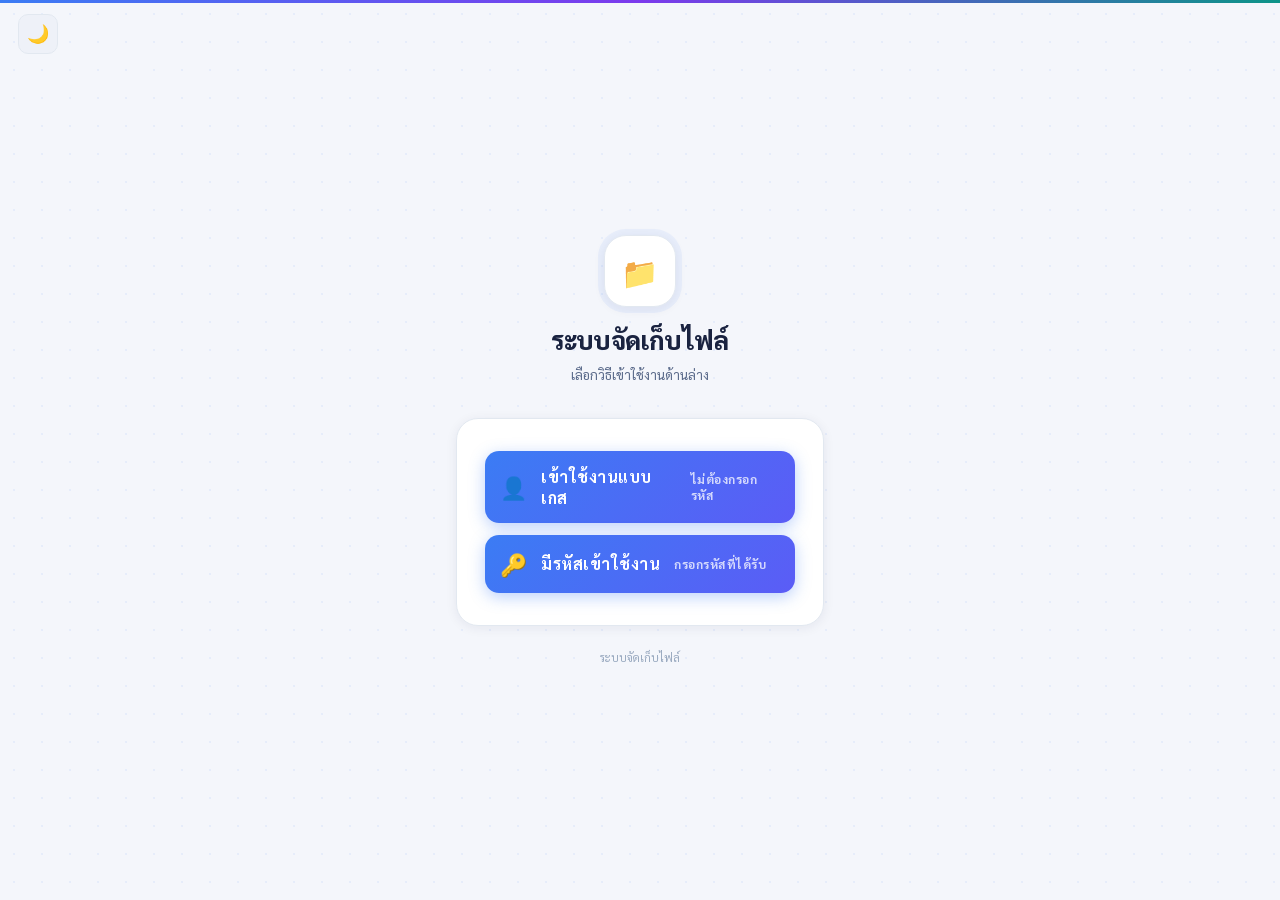
<file: index.html>
<!DOCTYPE html>
<html lang="th">
<head>
<meta charset="UTF-8">
<meta name="viewport" content="width=device-width, initial-scale=1.0">
<title>เข้าสู่ระบบ · ระบบจัดเก็บไฟล์</title>
<link href="https://fonts.googleapis.com/css2?family=Sarabun:wght@300;400;600;700;800&display=swap" rel="stylesheet">
<link rel="stylesheet" href="style.css">
</head>
<body>

<button id="dm-btn" title="สลับ Dark/Light Mode" style="position:fixed;top:14px;left:18px;z-index:9999;">🌙</button>

<div class="login-wrap">
  <div class="brand">
    <div class="brand-ring">📁</div>
    <h1>ระบบจัดเก็บไฟล์</h1>
    <p class="brand-sub">เลือกวิธีเข้าใช้งานด้านล่าง</p>
  </div>

  <div class="login-box">

    <!-- ปุ่มหลัก 2 อัน -->
    <div id="modeSelect">
      <button id="guestBtn" class="mode-btn">
        <span class="mode-icon">👤</span>
        <span class="mode-label">เข้าใช้งานแบบเกส</span>
        <span class="mode-sub">ไม่ต้องกรอกรหัส</span>
      </button>
      <button id="codeBtn" class="mode-btn mode-btn-outline">
        <span class="mode-icon">🔑</span>
        <span class="mode-label">มีรหัสเข้าใช้งาน</span>
        <span class="mode-sub">กรอกรหัสที่ได้รับ</span>
      </button>
    </div>

    <!-- ช่องกรอกรหัส (ซ่อนไว้ก่อน) -->
    <div id="codeSection" class="hidden">
      <button id="backBtn" class="back-btn">← กลับ</button>
      <p class="subtitle" style="margin-bottom:16px;">กรอกรหัสที่ได้รับเพื่อเข้าใช้งาน</p>
      <input type="text" id="codeInput" placeholder="กรอกรหัส" autocomplete="off">
      <button id="loginBtn">เข้าสู่ระบบ</button>
    </div>

    <p id="errorMsg" class="error-msg"></p>
  </div>

  <p class="footer">ระบบจัดเก็บไฟล์</p>
</div>

<script src="config.js"></script>
<script src="darkmode.js"></script>
<script src="login.js"></script>
</body>
</html>
</file>
<file: style.css>
:root {
  --bg: #f4f6fb;
  --bg2: #eef1f8;
  --surface: #ffffff;
  --surface-hover: #f8faff;
  --border: #e2e8f0;
  --border-hover: #c7d4e8;
  --text: #1a2340;
  --text2: #5a6a8a;
  --text3: #9aaac0;
  --blue: #3b7cf4;
  --blue-light: rgba(59,124,244,0.08);
  --green: #10b981;
  --green-light: rgba(16,185,129,0.08);
  --purple: #7c3aed;
  --purple-light: rgba(124,58,237,0.08);
  --teal: #0d9488;
  --teal-light: rgba(13,148,136,0.08);
  --red: #ef4444;
  --red-light: rgba(239,68,68,0.08);
  --shadow: 0 2px 12px rgba(26,35,64,0.07);
  --shadow-hover: 0 8px 32px rgba(26,35,64,0.13);
}

html.dark {
  --bg: #0f1117;
  --bg2: #161b27;
  --surface: #1c2133;
  --surface-hover: #232a40;
  --border: #2a3352;
  --border-hover: #3a4a6e;
  --text: #e8edf8;
  --text2: #8a9abf;
  --text3: #4a5a7a;
  --shadow: 0 2px 12px rgba(0,0,0,0.4);
  --shadow-hover: 0 8px 32px rgba(0,0,0,0.55);
  --blue-light: rgba(59,124,244,0.15);
  --green-light: rgba(16,185,129,0.12);
  --purple-light: rgba(124,58,237,0.15);
  --teal-light: rgba(13,148,136,0.12);
  --red-light: rgba(239,68,68,0.15);
}

* , *::before, *::after { box-sizing: border-box; margin: 0; padding: 0; }

html, body { transition: background-color .35s ease, color .35s ease; }

body {
  font-family: 'Sarabun', sans-serif;
  min-height: 100vh;
  background: var(--bg);
  color: var(--text);
  position: relative;
  overflow-x: hidden;
}

/* จุดไข่ปลาพื้นหลังบางๆ + แถบสีบนสุด ให้ฟีลเดียวกับเว็บต้นแบบ */
body::before {
  content: ''; position: fixed; inset: 0; z-index: 0; pointer-events: none;
  background-image: radial-gradient(circle, rgba(59,124,244,0.07) 1px, transparent 1px);
  background-size: 28px 28px;
}
body::after {
  content: ''; position: fixed; top: 0; left: 0; right: 0; height: 3px; z-index: 10;
  background: linear-gradient(90deg, var(--blue), var(--purple), var(--teal));
}

#dm-btn {
  width: 40px; height: 40px; border-radius: 10px;
  background: var(--bg2); border: 1.5px solid var(--border);
  cursor: pointer;
  display: flex; align-items: center; justify-content: center;
  font-size: 18px; transition: transform .2s ease, background .2s;
  flex-shrink: 0;
}
#dm-btn:hover { background: var(--surface-hover); transform: rotate(18deg); }

/* ---------- หน้าล็อกอิน ---------- */
.login-wrap {
  width: 100%; max-width: 400px;
  margin: 0 auto;
  min-height: 100vh;
  display: flex; flex-direction: column; align-items: center; justify-content: center;
  padding: 24px 16px;
  position: relative; z-index: 1;
}

.brand {
  text-align: center; margin-bottom: 32px;
  animation: slideDown .6s cubic-bezier(.22,.68,0,1.2) both;
}
@keyframes slideDown { from { opacity:0; transform:translateY(-18px); } to { opacity:1; transform:none; } }

.brand-ring {
  width: 72px; height: 72px; border-radius: 22px; margin: 0 auto 16px;
  display: flex; align-items: center; justify-content: center;
  background: var(--surface); border: 1.5px solid var(--border);
  box-shadow: var(--shadow), 0 0 0 6px rgba(59,124,244,0.06);
  font-size: 30px;
}

.brand h1 { font-size: 1.6em; font-weight: 800; letter-spacing: -0.025em; }
.brand-sub { font-size: 0.84em; color: var(--text2); margin-top: 8px; line-height: 1.6; }
.brand-pill {
  display: inline-flex; align-items: center; gap: 5px;
  margin-top: 12px; padding: 5px 14px; border-radius: 20px;
  background: var(--blue-light); border: 1px solid rgba(59,124,244,0.2);
  font-size: 0.72em; font-weight: 700; color: var(--blue); letter-spacing: .05em;
}

.login-box {
  width: 100%;
  background: var(--surface); border: 1.5px solid var(--border);
  border-radius: 22px; padding: 32px 28px;
  box-shadow: var(--shadow);
  text-align: center;
  animation: cardIn .5s ease .15s both;
}
@keyframes cardIn { from { opacity:0; transform:translateY(14px); } to { opacity:1; transform:none; } }

.subtitle { font-size: 0.84em; color: var(--text2); margin-bottom: 22px; line-height: 1.5; }

/* --- ปุ่มเลือกโหมดล็อกอิน --- */
#modeSelect { display: flex; flex-direction: column; gap: 12px; }

.mode-btn {
  width: 100%; padding: 16px 18px;
  background: linear-gradient(135deg, var(--blue), #5b5cf6);
  color: #fff; border: none; border-radius: 14px;
  font-family: 'Sarabun', sans-serif; cursor: pointer;
  display: flex; align-items: center; gap: 14px;
  text-align: left;
  box-shadow: 0 4px 16px rgba(59,124,244,0.3);
  transition: all .2s ease;
}
.mode-btn:hover:not(:disabled) { transform: translateY(-2px); box-shadow: 0 8px 24px rgba(59,124,244,0.4); }
.mode-btn:disabled { opacity: .6; cursor: not-allowed; }

.mode-btn-outline {
  background: var(--bg);
  color: var(--text);
  border: 1.5px solid var(--border);
  box-shadow: var(--shadow);
}
.mode-btn-outline:hover:not(:disabled) { background: var(--surface-hover); box-shadow: var(--shadow-hover); }

.mode-icon { font-size: 22px; flex-shrink: 0; }
.mode-label { font-size: 1em; font-weight: 700; display: block; }
.mode-sub { font-size: 0.76em; opacity: .75; display: block; margin-top: 1px; }

.back-btn {
  background: none; border: none; color: var(--text2);
  font-family: 'Sarabun', sans-serif; font-size: 0.86em; font-weight: 600;
  cursor: pointer; padding: 0; margin-bottom: 16px; display: inline-block;
}
.back-btn:hover { color: var(--blue); }

.login-box input {
  width: 100%; padding: 14px 16px;
  border: 2px solid var(--border); border-radius: 14px;
  background: var(--bg); color: var(--text);
  font-family: 'Sarabun', sans-serif; font-size: 1.1em; font-weight: 600;
  text-align: center; letter-spacing: .08em;
  margin-bottom: 14px; outline: none;
  transition: border-color .2s, box-shadow .2s;
}
.login-box input:focus {
  border-color: var(--blue);
  box-shadow: 0 0 0 3px rgba(59,124,244,0.15);
  background: var(--surface);
}

.login-box button {
  width: 100%; padding: 15px;
  background: linear-gradient(135deg, var(--blue), #5b5cf6);
  color: #fff; border: none; border-radius: 14px;
  font-family: 'Sarabun', sans-serif; font-size: 1em; font-weight: 700;
  cursor: pointer; letter-spacing: .03em;
  box-shadow: 0 4px 16px rgba(59,124,244,0.35);
  transition: all .2s ease;
}
.login-box button:hover:not(:disabled) {
  transform: translateY(-2px);
  box-shadow: 0 8px 24px rgba(59,124,244,0.45);
}
.login-box button:active:not(:disabled) { transform: scale(.97); }
.login-box button:disabled { opacity: .6; cursor: not-allowed; transform: none; }

.error-msg {
  font-size: 0.82em; color: var(--red); font-weight: 600;
  text-align: center; line-height: 1.5;
  min-height: 0;
}
.error-msg:not(:empty) {
  background: var(--red-light); border: 1px solid rgba(239,68,68,0.25);
  border-radius: 12px; padding: 10px 14px; margin-top: 4px;
}

.footer {
  margin-top: 24px; text-align: center; font-size: 0.72em;
  color: var(--text3); position: relative; z-index: 1;
}

/* ---------- หน้าแสดงไฟล์ / แอดมิน ---------- */
.topbar {
  background: var(--surface); border-bottom: 1.5px solid var(--border);
  padding: 16px 24px;
  display: flex; justify-content: space-between; align-items: center;
  position: relative; z-index: 1;
}
.topbar span { font-weight: 700; }

.topbar-actions { display: flex; gap: 10px; }

.topbar button, .secondary-btn {
  padding: 9px 16px;
  background: var(--bg2); color: var(--text);
  border: 1.5px solid var(--border); border-radius: 10px;
  font-family: 'Sarabun', sans-serif; font-size: 0.86em; font-weight: 600;
  cursor: pointer; transition: all .2s ease;
}
.topbar button:hover, .secondary-btn:hover {
  border-color: var(--border-hover);
  background: var(--surface-hover);
}

.hidden { display: none !important; }

.layout {
  display: flex;
  min-height: calc(100vh - 70px);
  position: relative; z-index: 1;
}

.sidebar {
  width: 230px;
  background: var(--surface); border-right: 1.5px solid var(--border);
  padding: 18px;
}

.category-btn {
  display: block; width: 100%; text-align: left;
  padding: 11px 14px; margin-bottom: 6px;
  background: none; border: 1.5px solid transparent; border-radius: 12px;
  cursor: pointer; font-family: 'Sarabun', sans-serif; font-size: 0.9em; color: var(--text2); font-weight: 600;
  transition: all .2s ease;
}
.category-btn:hover { background: var(--bg2); color: var(--text); }
.category-btn.active {
  background: var(--blue-light); border-color: rgba(59,124,244,0.25);
  color: var(--blue);
}

.content { flex: 1; padding: 28px; }

.search-bar { margin-bottom: 20px; display: flex; gap: 12px; flex-wrap: wrap; align-items: center; }
.search-bar input {
  flex: 1; min-width: 200px; max-width: 420px;
  padding: 12px 16px;
  border: 1.5px solid var(--border); border-radius: 12px;
  background: var(--surface); color: var(--text);
  font-family: 'Sarabun', sans-serif; font-size: 0.92em;
  outline: none;
  transition: border-color .2s, box-shadow .2s;
}
.search-bar input:focus {
  border-color: var(--blue);
  box-shadow: 0 0 0 3px rgba(59,124,244,0.15);
}

.breadcrumb { margin-bottom: 18px; font-size: 0.86em; color: var(--text2); }
.crumb-item { cursor: pointer; }
.crumb-item:hover { color: var(--blue); }
.crumb-current { color: var(--text); font-weight: 700; cursor: default; }
.crumb-sep { margin: 0 6px; color: var(--text3); }

.file-grid {
  display: grid;
  grid-template-columns: repeat(auto-fill, minmax(200px, 1fr));
  gap: 16px;
}

.file-card {
  display: block; background: var(--surface);
  border: 1.5px solid var(--border); border-radius: 16px;
  padding: 16px; text-decoration: none; color: var(--text);
  box-shadow: var(--shadow);
  transition: all .2s ease; cursor: pointer;
}
.file-card:hover {
  border-color: var(--border-hover);
  background: var(--surface-hover);
  transform: translateY(-2px);
  box-shadow: var(--shadow-hover);
}

.folder-card { background: var(--blue-light); border-color: rgba(59,124,244,0.2); }
.folder-icon { font-style: normal; }

.file-name { font-size: 0.92em; font-weight: 700; word-break: break-word; margin-bottom: 5px; }
.file-size { font-size: 0.76em; color: var(--text3); font-weight: 600; }

/* การ์ดพรีวิวไฟล์ */
.file-card-preview {
  padding: 0;
  overflow: hidden;
  display: flex;
  flex-direction: column;
}

.card-preview {
  width: 100%;
  aspect-ratio: 3/4;
  background: var(--bg2);
  border-bottom: 1.5px solid var(--border);
  overflow: hidden;
  position: relative;
  flex-shrink: 0;
}

.card-thumb {
  width: 100%; height: 100%;
  object-fit: cover;
  display: block;
  transition: transform .3s ease;
}
.file-card:hover .card-thumb { transform: scale(1.04); }

.card-preview-icon {
  display: flex; align-items: center; justify-content: center;
  font-size: 42px;
  background: color-mix(in srgb, var(--file-color, #6b7280) 10%, var(--bg2));
}

.card-info {
  padding: 12px 14px;
}

.loading, .hint {
  color: var(--text3); font-size: 0.9em;
}

/* ---------- หน้าแอดมิน ---------- */
.admin-layout {
  padding: 28px; max-width: 900px; margin: 0 auto;
  position: relative; z-index: 1;
}

.admin-panel {
  background: var(--surface); border: 1.5px solid var(--border);
  border-radius: 20px; padding: 22px;
  box-shadow: var(--shadow);
}

.panel-header {
  display: flex; justify-content: space-between; align-items: center;
  margin-bottom: 18px;
}
.panel-header h2 { font-size: 1.1em; font-weight: 800; }

.primary-btn {
  background: linear-gradient(135deg, var(--blue), #5b5cf6);
  color: #fff; border: none; padding: 10px 18px; border-radius: 12px;
  cursor: pointer; font-family: 'Sarabun', sans-serif; font-size: 0.88em; font-weight: 700;
  box-shadow: 0 4px 14px rgba(59,124,244,0.3);
  transition: all .2s ease;
}
.primary-btn:hover:not(:disabled) { transform: translateY(-2px); box-shadow: 0 8px 20px rgba(59,124,244,0.4); }
.primary-btn:disabled { opacity: .6; cursor: not-allowed; transform: none; }

.user-table { width: 100%; border-collapse: collapse; font-size: 0.88em; }
.user-table th, .user-table td { text-align: left; padding: 11px 10px; border-bottom: 1px solid var(--border); }
.user-table th { color: var(--text3); font-weight: 700; font-size: 0.85em; text-transform: uppercase; letter-spacing: .03em; }

.row-actions { display: flex; gap: 12px; }

.link-btn {
  background: none; border: none; color: var(--blue);
  cursor: pointer; font-size: 0.88em; font-weight: 700; padding: 0;
  font-family: 'Sarabun', sans-serif;
}
.link-btn.danger { color: var(--red); }

.guest-badge {
  display: inline-block; font-size: 0.72em; font-weight: 700;
  background: var(--teal-light); color: var(--teal);
  border: 1px solid rgba(13,148,136,0.25); border-radius: 8px;
  padding: 1px 7px; margin-left: 5px; vertical-align: middle;
}

.modal-overlay {
  position: fixed; inset: 0; background: rgba(15,17,23,0.5); backdrop-filter: blur(3px);
  display: flex; align-items: center; justify-content: center; z-index: 100;
  animation: fadeIn .2s ease;
}
@keyframes fadeIn { from { opacity:0; } to { opacity:1; } }
.modal-overlay.hidden { display: none; }

.modal-box {
  background: var(--surface); border: 1.5px solid var(--border);
  border-radius: 20px; padding: 26px;
  width: 90%; max-width: 420px; max-height: 85vh; overflow-y: auto;
  box-shadow: var(--shadow-hover);
  animation: cardIn .3s ease both;
}
.modal-box h3 { margin-bottom: 16px; font-size: 1.05em; font-weight: 800; }

.field-label { display: block; font-size: 0.8em; color: var(--text2); font-weight: 600; margin: 14px 0 5px; }

.modal-box input[type="text"] {
  width: 100%; padding: 11px 12px;
  border: 1.5px solid var(--border); border-radius: 10px;
  background: var(--bg); color: var(--text);
  font-family: 'Sarabun', sans-serif; font-size: 0.92em;
}
.modal-box input[type="text"]:focus {
  outline: none; border-color: var(--blue);
  box-shadow: 0 0 0 3px rgba(59,124,244,0.15);
}

.checkbox-list {
  display: flex; flex-direction: column; gap: 9px;
  margin-top: 6px; max-height: 220px; overflow-y: auto;
  border: 1.5px solid var(--border); border-radius: 12px; padding: 12px;
  background: var(--bg);
}

.checkbox-item { display: flex; align-items: center; gap: 9px; font-size: 0.9em; }
.checkbox-item input { accent-color: var(--blue); width: 16px; height: 16px; }

.modal-actions { display: flex; justify-content: flex-end; gap: 10px; margin-top: 22px; }
</file>
